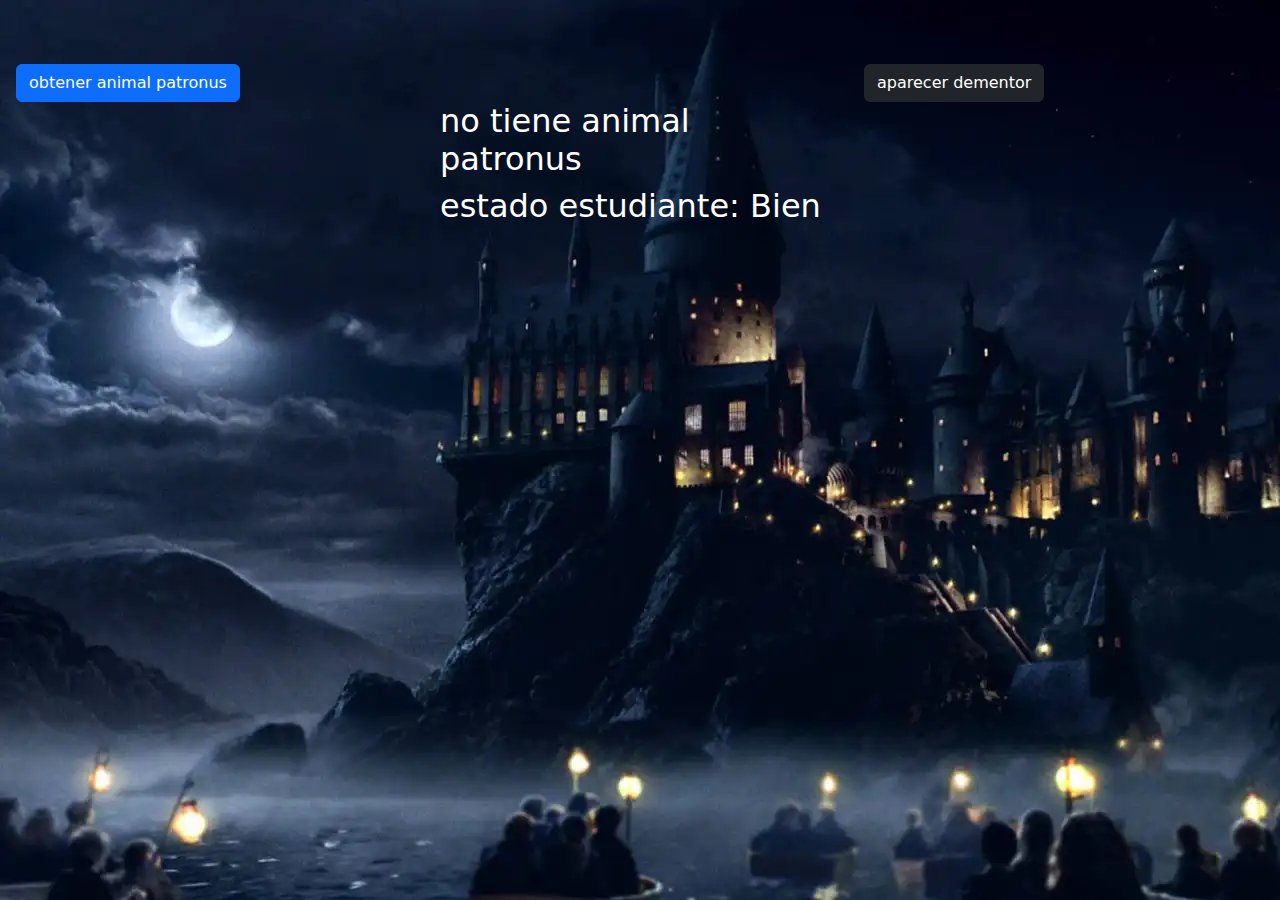
<file: defensa.html>
<!DOCTYPE html>
<html lang="en">

<head>
    <meta charset="UTF-8">
    <meta name="viewport" content="width=device-width, initial-scale=1.0">
    <link rel="stylesheet" href="https://cdn.jsdelivr.net/npm/bootstrap@5.3.2/dist/css/bootstrap.min.css">
    <link rel="stylesheet" href="./styles.css">
    <title>Defensa</title>
</head>

<body class="backgroud" style="background-image: url(./assets/background.webp); ">
    <main class="p-3">
        <div class="row mt-5">
            <div class="col-md-4">
                <button onclick="obtenerAnimal()" class="btn btn-primary">obtener animal patronus</button>
            </div>
            <div class="col-md-4"></div>
            <div class="col-md-4">
                <button onclick="aparecerDementor()" class="btn btn-dark">aparecer dementor</button>
            </div>
        </div>
        <div class="row">
            <div class="col-md-4"></div>
            <div class="col-md-4">
                <h2 id="animalPatronus">no tiene animal patronus</h2>
                <h2 id="estadoEstudiante">estado estudiante: Bien</h2>
            </div>
            <div class="col-md-4"></div>
        </div>
    </main>
    <script src="./js/defensa.js"></script>
</body>

</html>
</file>
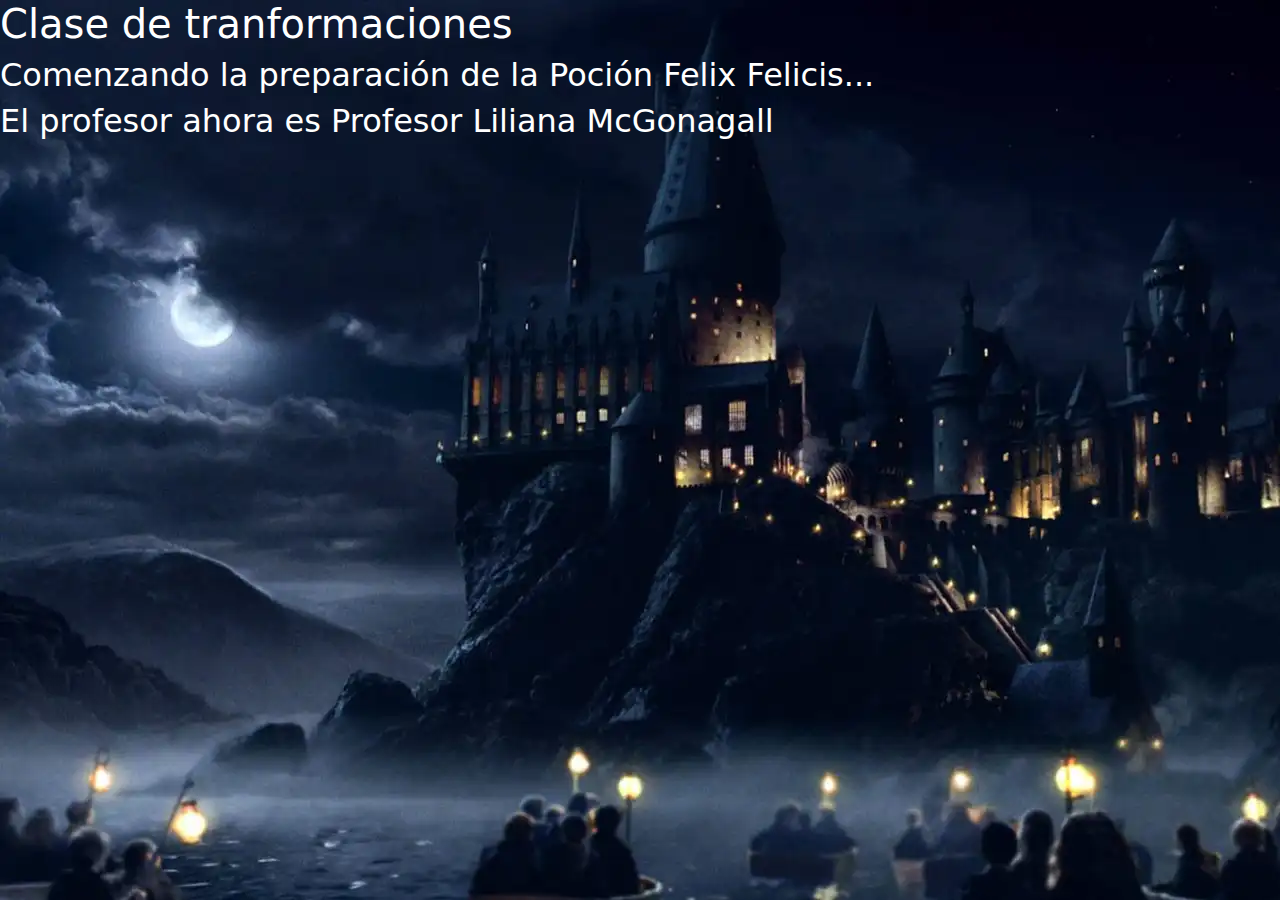
<file: pociones.html>
<!DOCTYPE html>
<html lang="en">
<head>
    <meta charset="UTF-8">
    <meta name="viewport" content="width=device-width, initial-scale=1.0">
    <link rel="stylesheet" href="https://cdn.jsdelivr.net/npm/bootstrap@5.3.2/dist/css/bootstrap.min.css">
    <link rel="stylesheet" href="./styles.css">
    <title>tranformaciones</title>
</head>
<body  class="backgroud" style="background-image: url(./assets/background.webp); ">
    <h1>Clase de tranformaciones</h1>
    <h2 id="tituloClase"></h2>
    <h2 id="profesorActual"></h2>
    <script src="./js/pociones.js"></script>
</body>
</html>
</file>
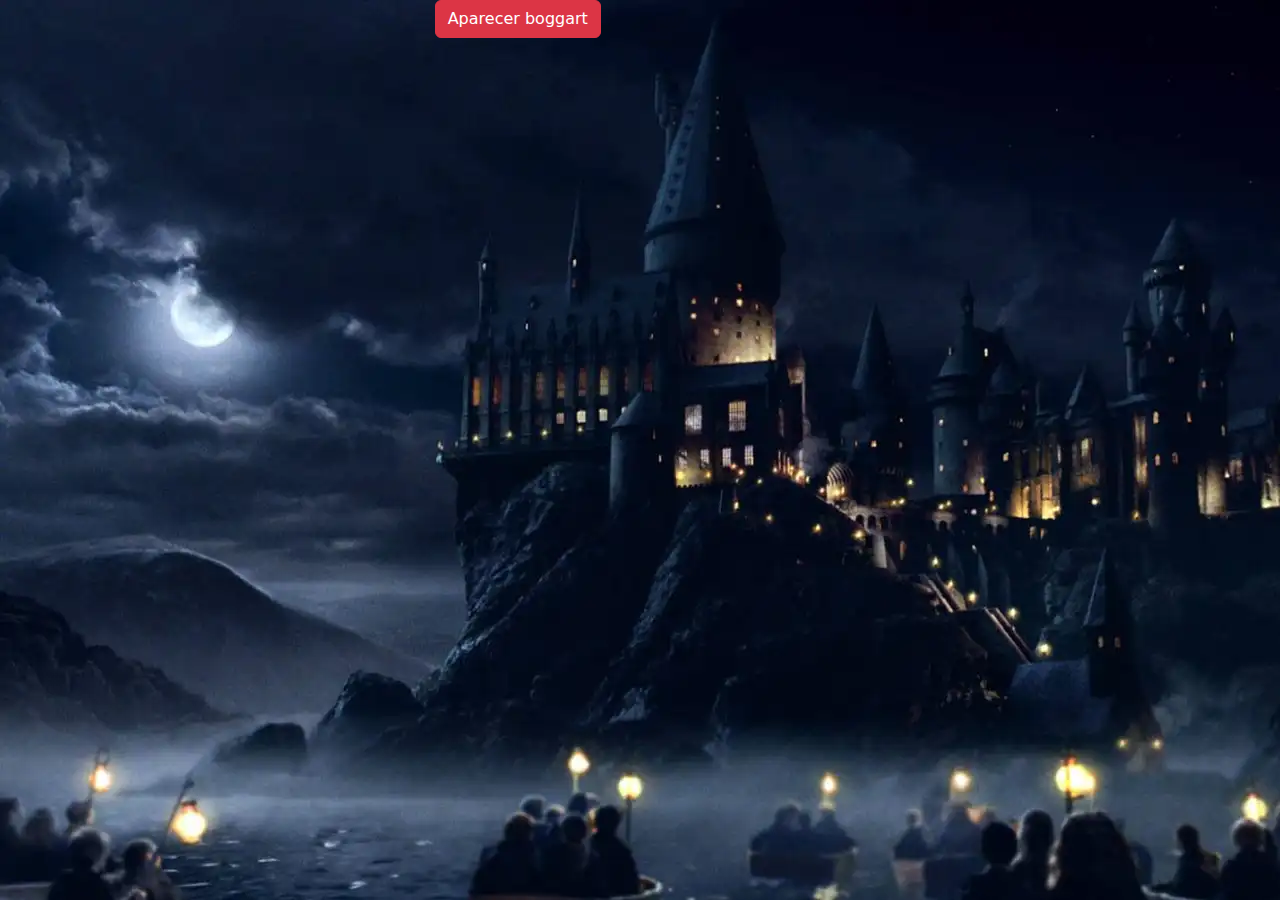
<file: tranformaciones.html>
<!DOCTYPE html>
<html lang="en">

<head>
    <meta charset="UTF-8">
    <meta name="viewport" content="width=device-width, initial-scale=1.0">
    <link rel="stylesheet" href="https://cdn.jsdelivr.net/npm/bootstrap@5.3.2/dist/css/bootstrap.min.css">
    <link rel="stylesheet" href="./styles.css">
    <title>tranformaciones</title>
</head>

<body class="backgroud" style="background-image: url(./assets/background.webp);">

    <div class="row">
        <div class="col-md-4">
        </div>
        <div class="col-md-4">
            <button id="aparecerBoggart" onclick="aparecerBoggart()" class="btn btn-danger block">Aparecer boggart</button>
            <br>
            <h2 id="message"></h2>
            <h2 id="encantamiento"></h2>
        </div>
        <div class="col-md-4"></div>

    </div>

    <script src="js/tranformaciones.js"></script>
</body>

</html>
</file>
<file: styles.css>
#main-title {
  font-size: 65px;
  height: 90px;
  background: -webkit-linear-gradient(left top, #740001, #EEBA30);
  background: linear-gradient(to bottom right, #AE0001, #D3A625);
  -webkit-background-clip: text;
  -webkit-text-fill-color: transparent;
}

label {
  color: rgb(255, 255, 255);
}

.backgroud {
  margin: 0;
  padding: 0;
  /* background-image: url(./assets/background.webp); */
  background-size: cover;
  background-repeat: no-repeat;
  background-attachment: fixed;
}

#container-house{
  /* background-size: cover; */
  background-repeat: no-repeat;
  background-attachment: fixed;
}

:root {
  --theme-color: #ff7f27;
  --theme-color-hover: #fc914a;
  --theme-color2: #000c7b;
}
/* Modal Box  */

.modal-box {
  width: 100%;
  max-width: 500px;
  margin: 100px auto;
}

/* Custom Multi Select */
.sd-multiSelect {
  position: relative;
}
.sd-multiSelect .placeholder {
  opacity: 1;
  background-color: transparent;
  cursor: pointer;
}
.sd-multiSelect .ms-offscreen {
  height: 1px;
  width: 1px;
  opacity: 0;
  overflow: hidden;
  display: none;
}

.sd-multiSelect .sd-CustomSelect {
  width: 100% !important;
}

.sd-multiSelect .ms-choice {
  position: relative;
  text-align: left !important;
  width: 100%;
  border: 1px solid #e3e3e3;
  background: #ffff;
  box-shadow: none;
  font-size: 15px;
  height: 44px;
  font-weight: 500;
  color: #212529;
  line-height: 1.5;
  -webkit-appearance: none;
  -moz-appearance: none;
  appearance: none;
  border-radius: 0.25rem;
  transition: border-color 0.15s ease-in-out, box-shadow 0.15s ease-in-out;
}

.sd-multiSelect .ms-choice:after {
  content: "\f107 ";
  font-family: "FontAwesome";
  position: absolute;
  right: 10px;
  top: 50%;
  transform: translateY(-50%);
  font-size: 18px;
}

.sd-multiSelect .ms-choice:focus {
  border-color: var(--theme-color);
}

.sd-multiSelect .ms-drop.bottom {
  display: none;
  background: #fff;
  border: 1px solid #e5e5e5;
  padding: 10px;
}

.sd-multiSelect .ms-drop li {
  position: relative;
  margin-bottom: 10px;
}

.sd-multiSelect .ms-drop li input[type="checkbox"] {
  padding: 0;
  height: initial;
  width: initial;
  margin-bottom: 0;
  display: none;
  cursor: pointer;
}

.sd-multiSelect .ms-drop li label {
  cursor: pointer;
  user-select: none;
  -ms-user-select: none;
  -moz-user-select: none;
  -webkit-user-select: none;
}

.sd-multiSelect .ms-drop li label:before {
  content: "";
  -webkit-appearance: none;
  background-color: transparent;
  border: 2px solid var(--theme-color);
  box-shadow: 0 1px 2px rgba(0, 0, 0, 0.05),
    inset 0px -15px 10px -12px rgba(0, 0, 0, 0.05);
  padding: 8px;
  display: inline-block;
  position: relative;
  vertical-align: middle;
  cursor: pointer;
  margin-right: 5px;
}

.sd-multiSelect .ms-drop li input:checked + span:after {
  content: "";
  display: block;
  position: absolute;
  top: 9px;
  left: 5px;
  width: 10px;
  height: 10px;
  background: var(--theme-color);
  border-width: 0 2px 2px 0;
}

h1, h2{
  color: white;
}
</file>
